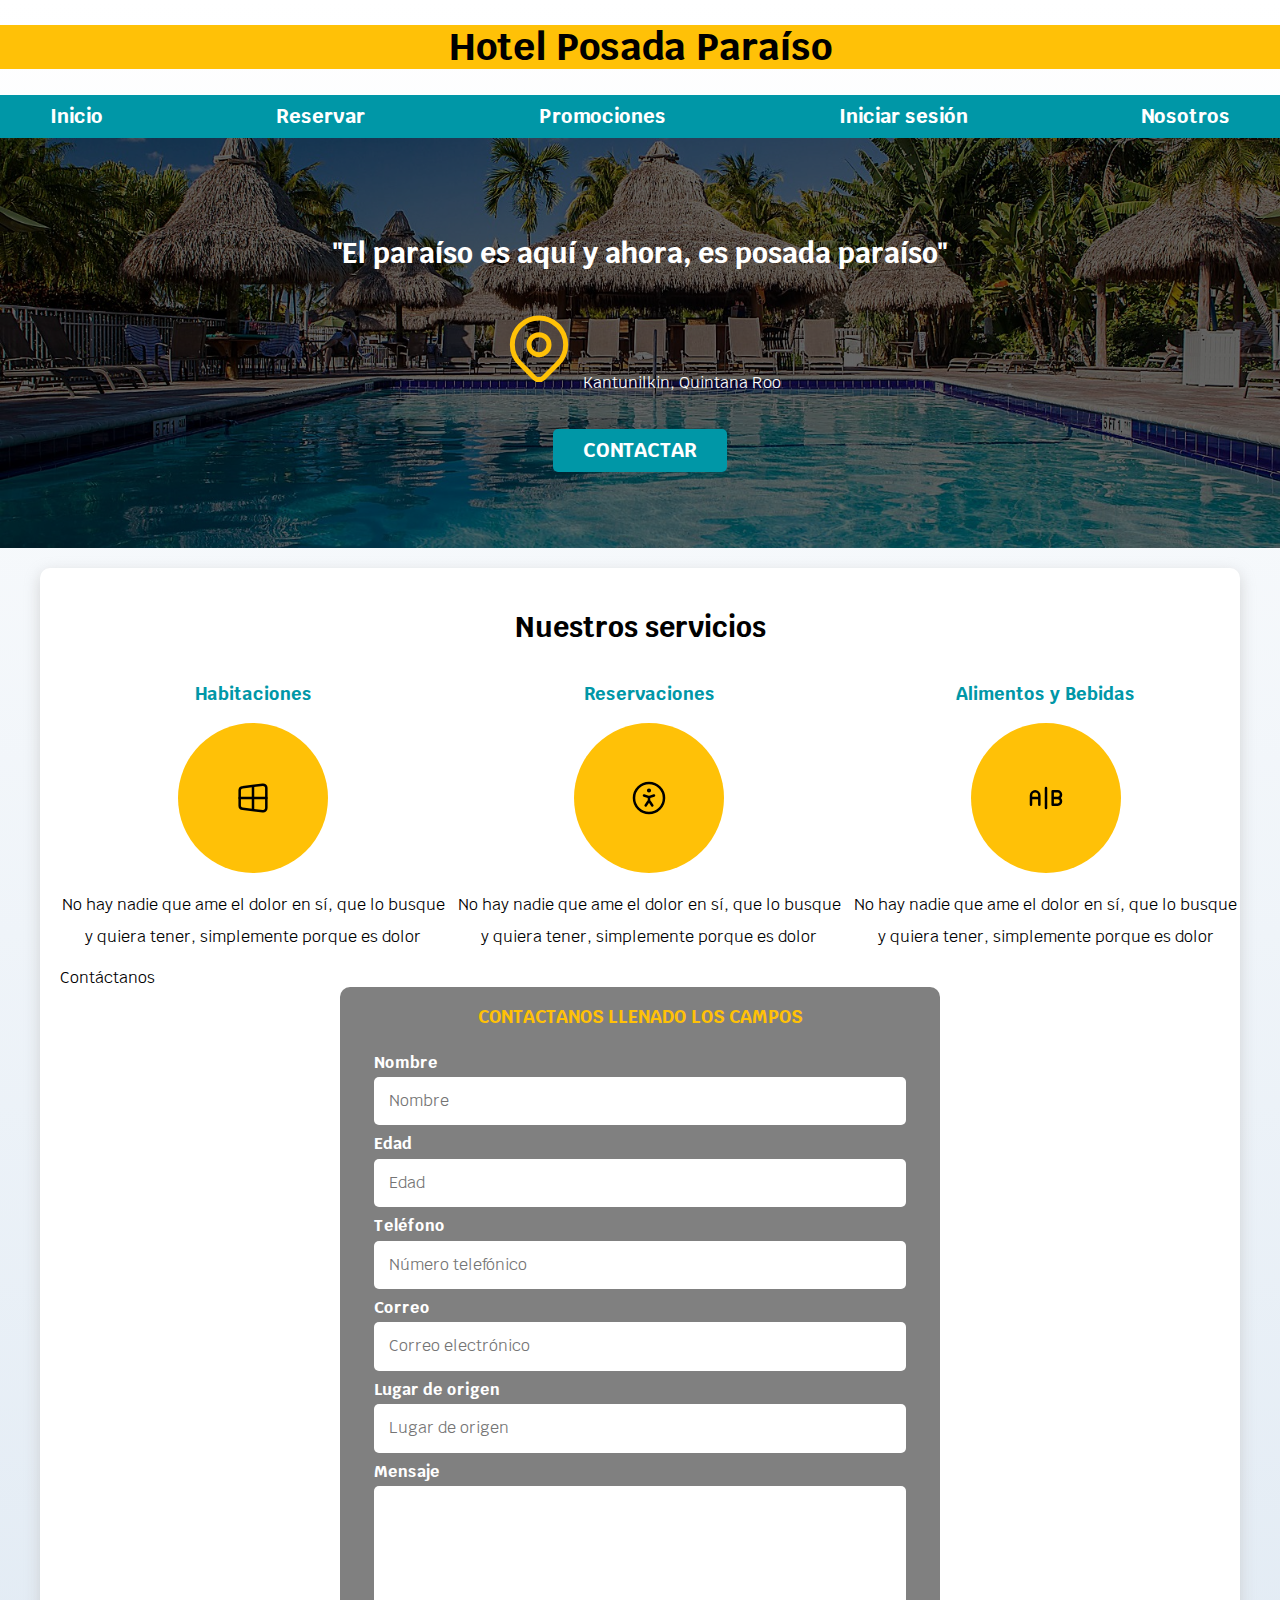
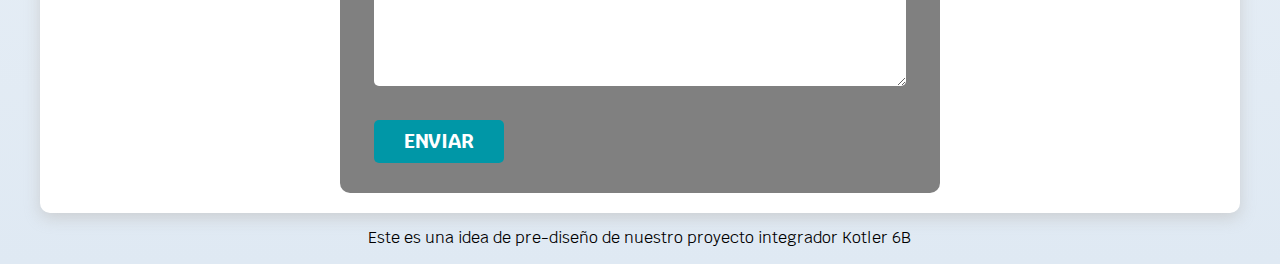
<file: index.html>
<!DOCTYPE html>
<html lang="en">

<head>
    <meta charset="UTF-8">
    <meta http-equiv="X-UA-Compatible" content="IE=edge">
    <meta name="viewport" content="width=device-width, initial-scale=1.0">
    <title>Hotel Posada Paíso</title>
    <link rel="preload" href="Normalize.css" as="style">
    <link rel="stylesheet" href="Normalize.css">
    <link rel="preconnect" href="https://fonts.gstatic.com">
    <link href="https://fonts.googleapis.com/css?family=Krub:400,700" rel="stylesheet">
    <link rel="preload" href="Styles.css" as="style">
    <link href="Styles.css" rel="stylesheet">
</head>

<body>
    <header>
        <h1 class="titulo">Hotel Posada Paraíso</h1>
    </header>

    <div class="nav-bg">

        <nav class="navegacion-principal contenedor">
            <a href="Index.html"> Inicio </a>
            <a href="habitaciones.html"> Reservar </a>
            <a href="promociones.html"> Promociones </a>
            <a href="sesion.html"> Iniciar sesión </a>
            <a href="nosotros.html"> Nosotros </a>
        </nav>

    </div>

    <section class="hero">
        <div class="contenido-hero">
            <h2>"El paraíso es aquí y ahora, es posada paraíso"</h2>
            <p>
                <svg xmlns="http://www.w3.org/2000/svg" class="icon icon-tabler icon-tabler-map-pin" width="80"
                    height="80" viewBox="0 0 24 24" stroke-width="1.5" stroke="#FFC107" fill="none"
                    stroke-linecap="round" stroke-linejoin="round">
                    <path stroke="none" d="M0 0h24v24H0z" fill="none" />
                    <circle cx="12" cy="11" r="3" />
                    <path d="M17.657 16.657l-4.243 4.243a2 2 0 0 1 -2.827 0l-4.244 -4.243a8 8 0 1 1 11.314 0z" />
                </svg>
                Kantunilkin, Quintana Roo
            </p>
            <a class="boton" href="#">Contactar</a>
        </div>

    </section>

    <main class="contenedor sombra">
        <h2>Nuestros servicios</h2>
        <div class="servicios">
            <section class="servicio">
                <h3>Habitaciones</h3>
                <div class="iconos">
                    <svg xmlns="http://www.w3.org/2000/svg" class="icon icon-tabler icon-tabler-brand-windows"
                        width="40" height="40" viewBox="0 0 24 24" stroke-width="1.5" stroke="#000000" fill="none"
                        stroke-linecap="round" stroke-linejoin="round">
                        <path stroke="none" d="M0 0h24v24H0z" fill="none" />
                        <path
                            d="M17.8 20l-12 -1.5c-1 -.1 -1.8 -.9 -1.8 -1.9v-9.2c0 -1 .8 -1.8 1.8 -1.9l12 -1.5c1.2 -.1 2.2 .8 2.2 1.9v12.1c0 1.2 -1.1 2.1 -2.2 1.9z" />
                        <line x1="12" y1="5" x2="12" y2="19" />
                        <line x1="4" y1="12" x2="20" y2="12" />
                    </svg>
                </div>

                <p>No hay nadie que ame el dolor en sí, que lo busque y quiera tener, simplemente porque es dolor</p>
            </section>

            <section class="servicio">
                <h3>Reservaciones</h3>
                <div class="iconos">
                    <svg xmlns="http://www.w3.org/2000/svg" class="icon icon-tabler icon-tabler-accessible" width="40"
                        height="40" viewBox="0 0 24 24" stroke-width="1.5" stroke="#000000" fill="none"
                        stroke-linecap="round" stroke-linejoin="round">
                        <path stroke="none" d="M0 0h24v24H0z" fill="none" />
                        <circle cx="12" cy="12" r="9" />
                        <path d="M10 16.5l2 -3l2 3m-2 -3v-2l3 -1m-6 0l3 1" />
                        <circle cx="12" cy="7.5" r=".5" fill="currentColor" />
                    </svg>
                </div>

                <p>No hay nadie que ame el dolor en sí, que lo busque y quiera tener, simplemente porque es dolor</p>
            </section>

            <section class="servicio">
                <h3>Alimentos y Bebidas</h3>
                <div class="iconos">
                    <svg xmlns="http://www.w3.org/2000/svg" class="icon icon-tabler icon-tabler-a-b" width="40"
                        height="40" viewBox="0 0 24 24" stroke-width="1.5" stroke="#000000" fill="none"
                        stroke-linecap="round" stroke-linejoin="round">
                        <path stroke="none" d="M0 0h24v24H0z" fill="none" />
                        <path d="M3 16v-5.5a2.5 2.5 0 0 1 5 0v5.5m0 -4h-5" />
                        <line x1="12" y1="6" x2="12" y2="18" />
                        <path d="M16 16v-8h3a2 2 0 0 1 0 4h-3m3 0a2 2 0 0 1 0 4h-3" />
                    </svg>
                </div>

                <p>No hay nadie que ame el dolor en sí, que lo busque y quiera tener, simplemente porque es dolor</p>
            </section>
        </div>
        <!--FIN DE SERVICIOS -->

        <section>
            <h2">Contáctanos</h2>

                <form class="formulario">
                    <fieldset>
                        <legend>Contactanos llenado los campos</legend>

                        <div class="contenedor-campos">
                            <div class="campo">
                                <label>Nombre</label>
                                <input class="input-text" type="text" placeholder="Nombre">
                            </div>

                            <div class="campo">
                                <label>Edad</label>
                                <input class="input-text" type="number" placeholder="Edad">
                            </div>

                            <div class="campo">
                                <label>Teléfono</label>
                                <input class="input-text" type="tel" placeholder="Número telefónico">
                            </div>

                            <div class="campo">
                                <label>Correo</label>
                                <input class="input-text" type="email" placeholder="Correo electrónico">
                            </div>

                            <div class="campo origen">
                                <label>Lugar de origen</label>
                                <input class="input-text" type="text" placeholder="Lugar de origen">
                            </div>

                            <div class="campo">
                                <label>Mensaje</label>
                                <textarea class="input-text"></textarea>
                            </div>
                        </div>

                        <div>
                            <input class="boton" type="submit" value="Enviar">
                        </div>

                    </fieldset>
                </form>

        </section>
    </main>

    <footer class="footer">
        <p>Este es una idea de pre-diseño de nuestro proyecto integrador Kotler 6B</p>
    </footer>

</body>

</html>
</file>
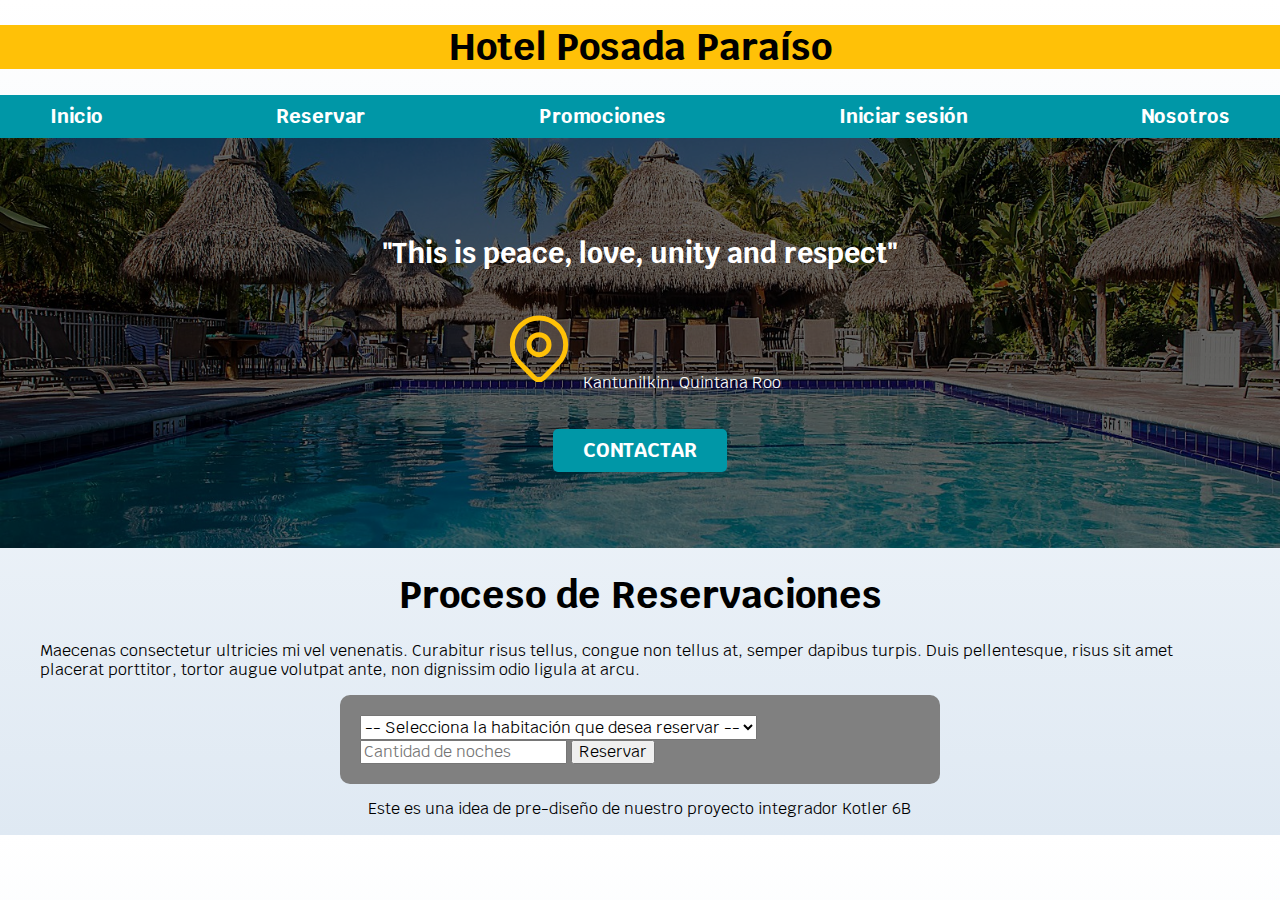
<file: compra.html>
<!DOCTYPE html>
<html lang="en">
<head>
    <meta charset="UTF-8">
    <meta http-equiv="X-UA-Compatible" content="IE=edge">
    <meta name="viewport" content="width=device-width, initial-scale=1.0">
    <title>Hotel Posada Paraíso</title>
    <link rel="preload" href="Normalize.css" as="style">
    <link rel="stylesheet" href="Normalize.css">
    <link href="https://fonts.googleapis.com/css?family=Krub:400,700" rel="stylesheet">
    <link rel="preload" href="Styles.css" as="style">
    <link href="Styles.css" rel="stylesheet">
</head>
<body>
    <header>
        <h1 class="titulo">Hotel Posada Paraíso</h1>
    </header>

    <div class="nav-bg">

        <nav class="navegacion-principal contenedor">
            <a href="Index.html"> Inicio </a>
            <a href="habitaciones.html"> Reservar </a>
            <a href="promociones.html"> Promociones </a>
            <a href="sesion.html"> Iniciar sesión </a>
            <a href="nosotros.html"> Nosotros </a>     
        </nav>

    </div>

    <section class="hero">
        <div class="contenido-hero">
            <h2>"This is peace, love, unity and respect"</h2>
            <p>
                <svg xmlns="http://www.w3.org/2000/svg" class="icon icon-tabler icon-tabler-map-pin" width="80" height="80" viewBox="0 0 24 24" stroke-width="1.5" stroke="#FFC107" fill="none" stroke-linecap="round" stroke-linejoin="round">
                    <path stroke="none" d="M0 0h24v24H0z" fill="none"/>
                    <circle cx="12" cy="11" r="3" />
                    <path d="M17.657 16.657l-4.243 4.243a2 2 0 0 1 -2.827 0l-4.244 -4.243a8 8 0 1 1 11.314 0z" />
                  </svg>
                Kantunilkin, Quintana Roo</p>
            <a class="boton" href="#">Contactar</a>
        </div>

    </section>

    <main class="contenedor">
        <h1>Proceso de Reservaciones</h1>

        <div class="reserva">

            <div class="reserva__contenido">
                <p>Maecenas consectetur ultricies mi vel venenatis. Curabitur risus tellus, congue non tellus at, semper dapibus turpis. Duis pellentesque, risus sit amet placerat porttitor, tortor augue volutpat ante, non dignissim odio ligula at arcu.</p>

                <form class="formulario">
                    <select class="formulario__campo">
                        <option disabled selected>-- Selecciona la habitación que desea reservar --</option>
                        <option>León Deluxe</option>
                        <option>Ballena ultragala</option>
                        <option>Viento Ultralujo</option>
                        <option>Mono Deluxe</option>
                        <option>Delfin Mega</option>
                        <option>Fuego Express</option>
                    </select>
                    <input class="formulario__campo" type="number" placeholder="Cantidad de noches" min="1">
                    <input class="formulario__submit" type="submit" value="Reservar">
                </form>
            </div>
        </div>
    </main>

    <footer class="footer">
        <footer class="footer">
            <p>Este es una idea de pre-diseño de nuestro proyecto integrador Kotler 6B</p>
        </footer>
    </footer>

</body>
</html>
</file>
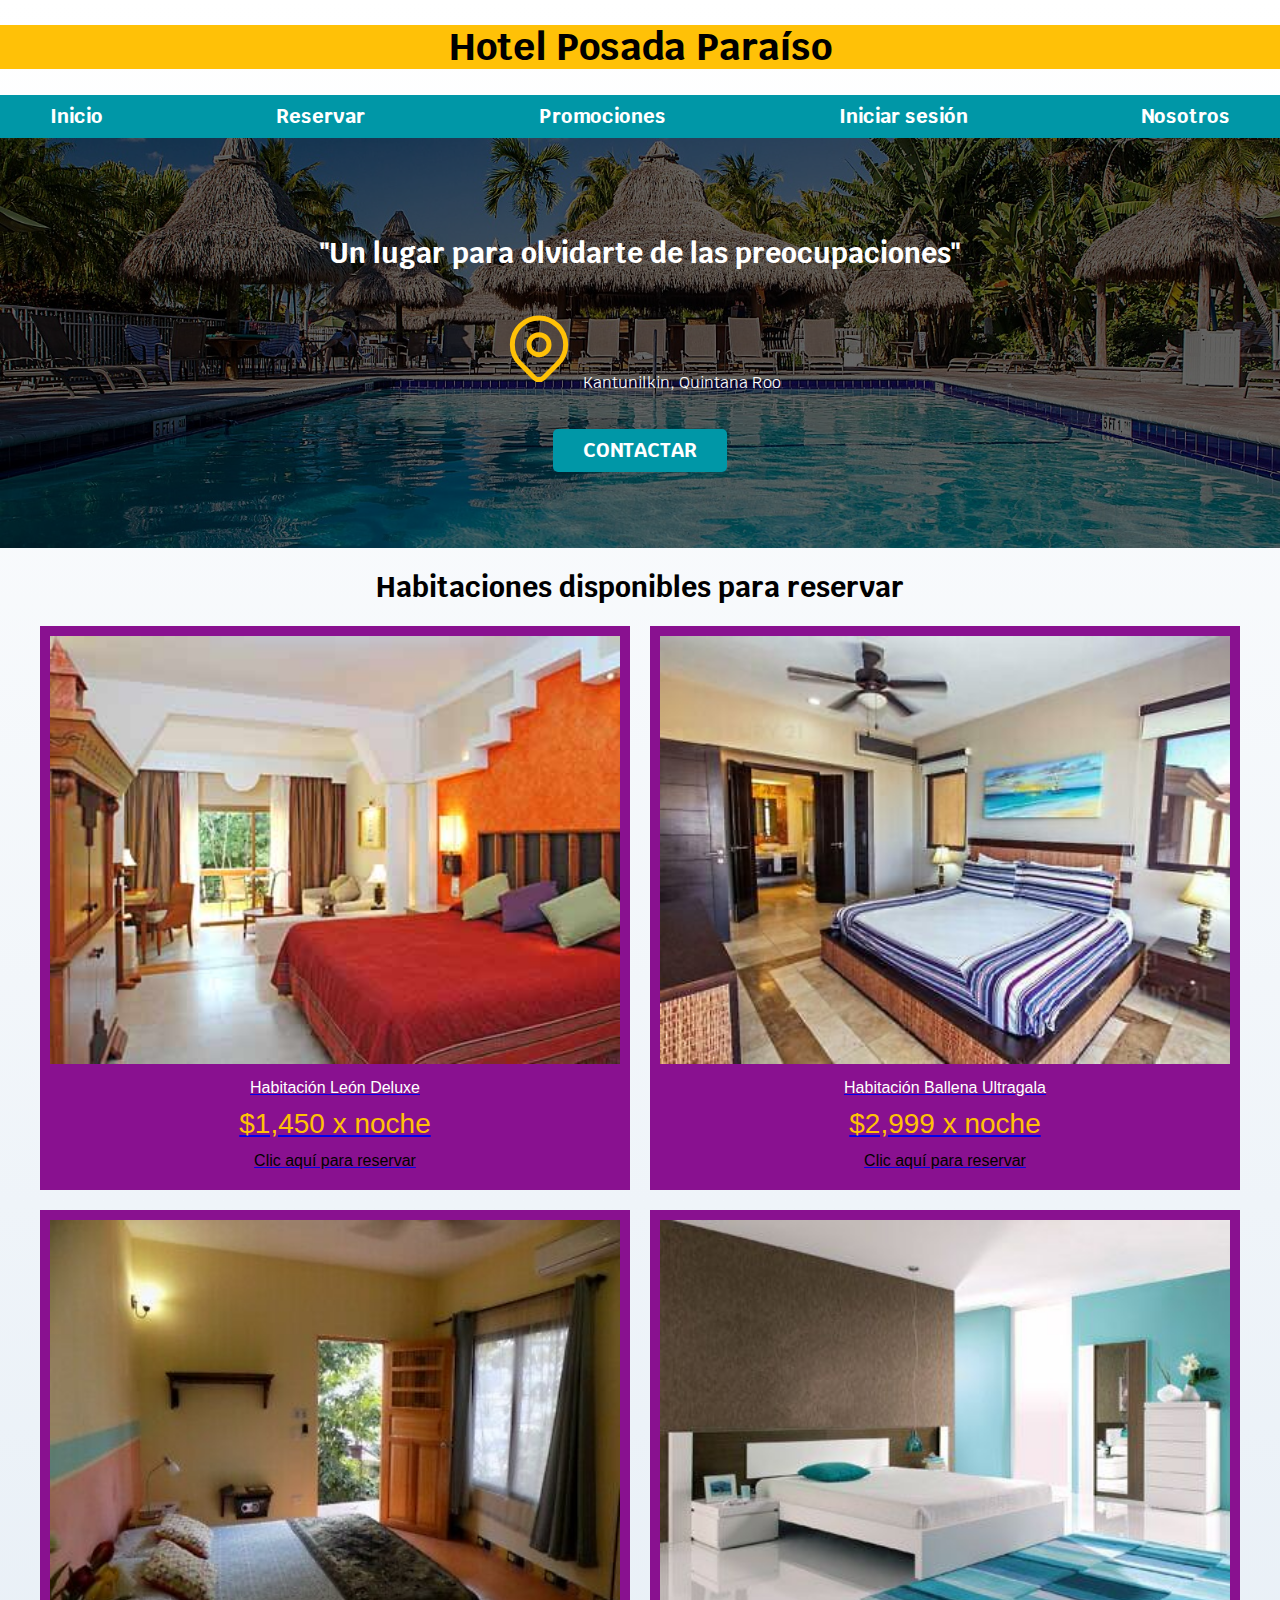
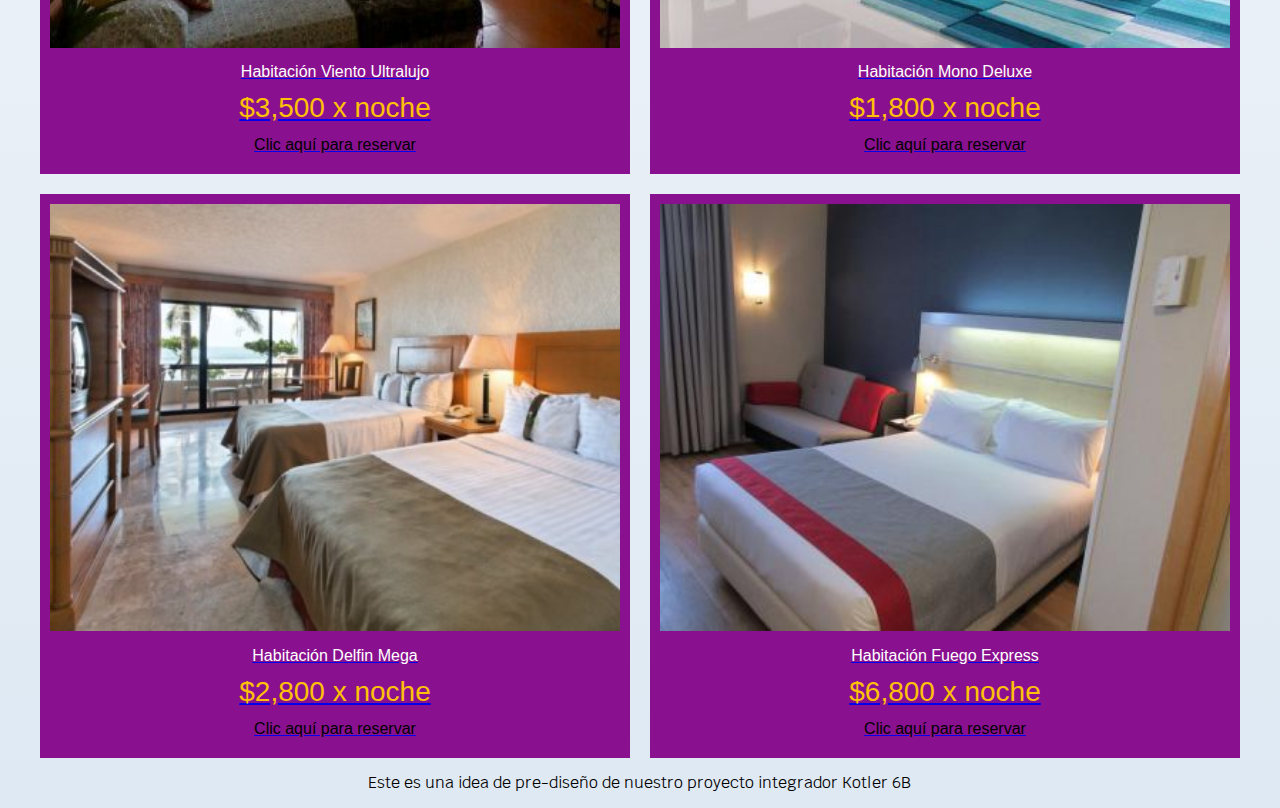
<file: habitaciones.html>
<!DOCTYPE html>
<html lang="en">
<head>
    <meta charset="UTF-8">
    <meta http-equiv="X-UA-Compatible" content="IE=edge">
    <meta name="viewport" content="width=device-width, initial-scale=1.0">
    <title>Hotel Posada Paraíso</title>
    <link rel="preload" href="Normalize.css" as="style">
    <link rel="stylesheet" href="Normalize.css">
    <link href="https://fonts.googleapis.com/css?family=Krub:400,700" rel="stylesheet">
    <link rel="preload" href="Styles.css" as="style">
    <link href="Styles.css" rel="stylesheet">

</head>
<body>
    <header>
        <h1 class="titulo">Hotel Posada Paraíso</h1>
    </header>

    <div class="nav-bg">

        <nav class="navegacion-principal contenedor">
            <a href="Index.html"> Inicio </a>
            <a href="habitaciones.html"> Reservar </a>
            <a href="promociones.html"> Promociones </a>
            <a href="sesion.html"> Iniciar sesión </a>
            <a href="nosotros.html"> Nosotros </a>     
        </nav>

    </div>

    <section class="hero">
        <div class="contenido-hero">
            <h2>"Un lugar para olvidarte de las preocupaciones"</h2>
            <p>
                <svg xmlns="http://www.w3.org/2000/svg" class="icon icon-tabler icon-tabler-map-pin" width="80" height="80" viewBox="0 0 24 24" stroke-width="1.5" stroke="#FFC107" fill="none" stroke-linecap="round" stroke-linejoin="round">
                    <path stroke="none" d="M0 0h24v24H0z" fill="none"/>
                    <circle cx="12" cy="11" r="3" />
                    <path d="M17.657 16.657l-4.243 4.243a2 2 0 0 1 -2.827 0l-4.244 -4.243a8 8 0 1 1 11.314 0z" />
                  </svg>
                Kantunilkin, Quintana Roo</p>
            <a class="boton" href="#">Contactar</a>
        </div>

    </section>

    <main class="contenedor">
        <h2>Habitaciones disponibles para reservar</h2>

        <div= class="grid">
            <div class="producto">
                <a href="compra.html">
                    <img class="producto__imagen" src="huno.jpg" alt="habitación uno">
                    <div class="producto__informacion">
                        <p class="producto__nombre">Habitación León Deluxe</p>
                        <p class="producto__precio">$1,450 x noche</p>
                        <p class="producto__reserva">Clic aquí para reservar</p>
                    </div>
                </a>
            </div>  <!--.producto-->
            <div class="producto">
                <a href="compra.html">
                    <img class="producto__imagen" src="hdos.jpg" alt="habitación dos">
                    <div class="producto__informacion">
                        <p class="producto__nombre">Habitación Ballena Ultragala</p>
                        <p class="producto__precio">$2,999 x noche</p>
                        <p class="producto__reserva">Clic aquí para reservar</p>
                    </div>
                </a>
            </div>  <!--.producto-->
            <div class="producto">
                <a href="compra.html">
                    <img class="producto__imagen" src="htres.jpg" alt="habitación tres">
                    <div class="producto__informacion">
                        <p class="producto__nombre">Habitación Viento Ultralujo</p>
                        <p class="producto__precio">$3,500 x noche</p>
                        <p class="producto__reserva">Clic aquí para reservar</p>
                    </div>
                </a>
            </div>  <!--.producto-->
            <div class="producto">
                <a href="compra.html">
                    <img class="producto__imagen" src="hcuatro.jpg" alt="habitación cuatro">
                    <div class="producto__informacion">
                        <p class="producto__nombre">Habitación Mono Deluxe</p>
                        <p class="producto__precio">$1,800 x noche</p>
                        <p class="producto__reserva">Clic aquí para reservar</p>
                    </div>
                </a>
            </div>  <!--.producto-->
            <div class="producto">
                <a href="compra.html">
                    <img class="producto__imagen" src="hcinco.jpg" alt="habitación cinco">
                    <div class="producto__informacion">
                        <p class="producto__nombre">Habitación Delfin Mega</p>
                        <p class="producto__precio">$2,800 x noche</p>
                        <p class="producto__reserva">Clic aquí para reservar</p>
                    </div>
                </a>
            </div>  <!--.producto-->
            <div class="producto">
                <a href="compra.html">
                    <img class="producto__imagen" src="hsiete.jpg" alt="habitación seis">
                    <div class="producto__informacion">
                        <p class="producto__nombre">Habitación Fuego Express</p>
                        <p class="producto__precio">$6,800 x noche</p>
                        <p class="producto__reserva">Clic aquí para reservar</p>
                    </div>
                </a>
            </div>  <!--.producto-->
        </div>

    </main>

    <footer class="footer">
        <p>Este es una idea de pre-diseño de nuestro proyecto integrador Kotler 6B</p>
    </footer>

</body>
</html>
</file>
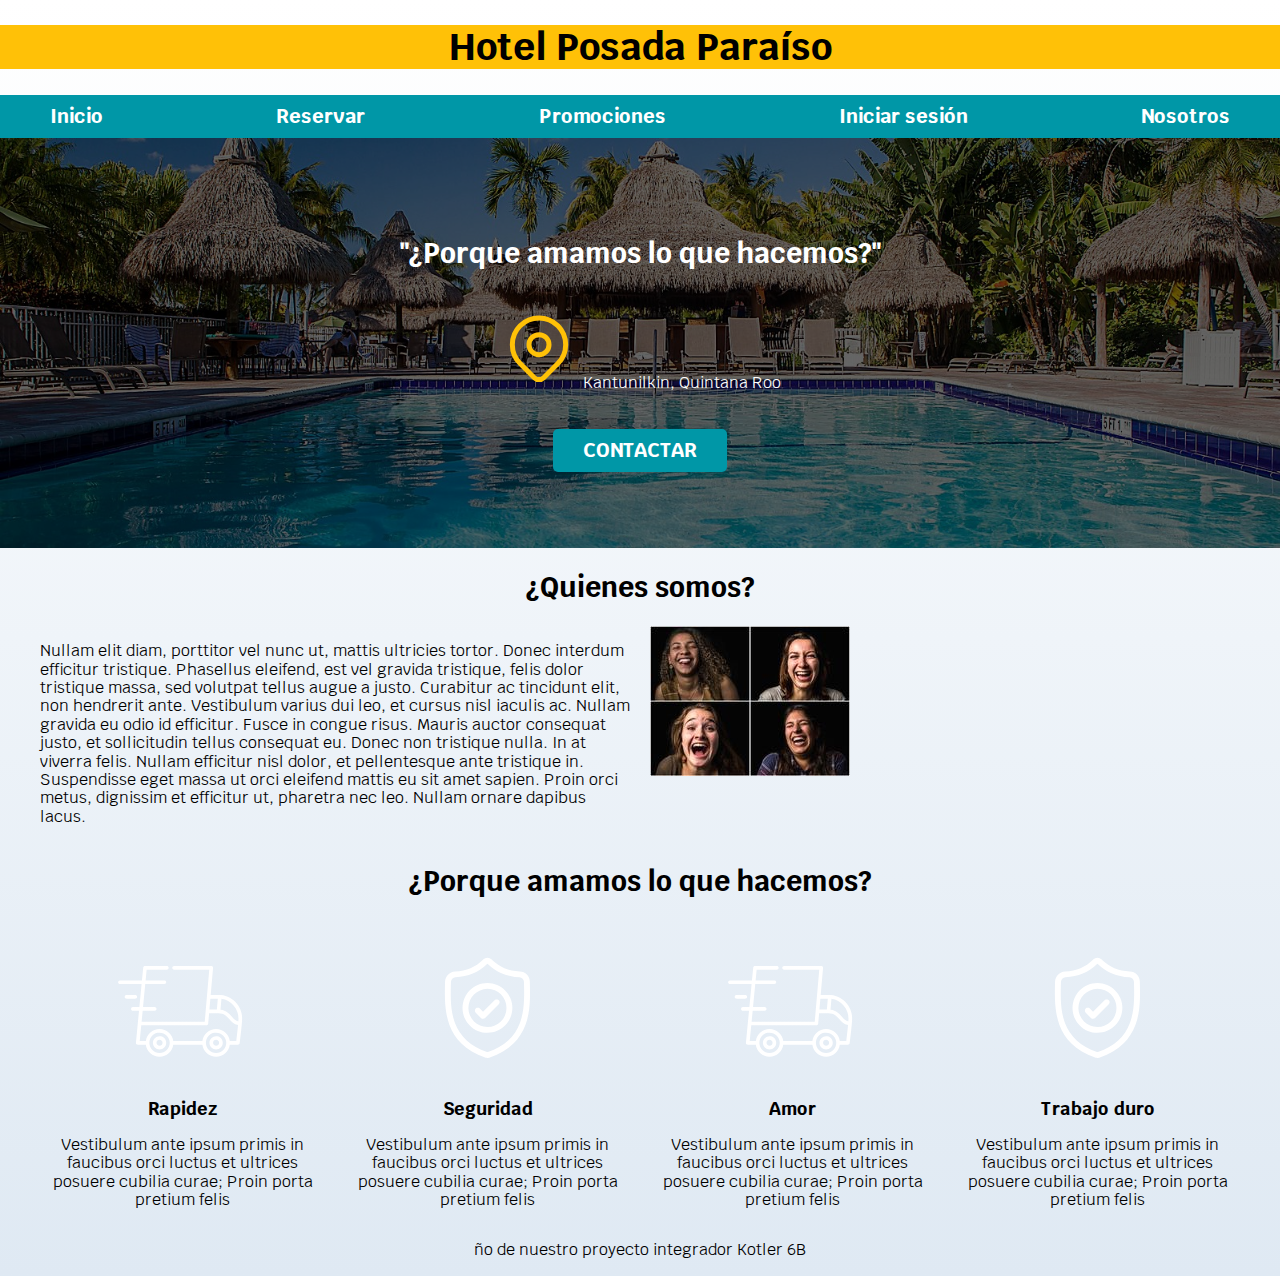
<file: nosotros.html>
<!DOCTYPE html>
<html lang="en">
<head>
    <meta charset="UTF-8">
    <meta http-equiv="X-UA-Compatible" content="IE=edge">
    <meta name="viewport" content="width=device-width, initial-scale=1.0">
    <title>Hotel Posada Paraíso</title>
    <link rel="preload" href="Normalize.css" as="style">
    <link rel="stylesheet" href="Normalize.css">
    <link href="https://fonts.googleapis.com/css?family=Krub:400,700" rel="stylesheet">
    <link rel="preload" href="Styles.css" as="style">
    <link href="Styles.css" rel="stylesheet">
</head>
<body>
    <header>
        <h1 class="titulo">Hotel Posada Paraíso</h1>
    </header>

    <div class="nav-bg">

        <nav class="navegacion-principal contenedor">
            <a href="Index.html"> Inicio </a>
            <a href="habitaciones.html"> Reservar </a>
            <a href="promociones.html"> Promociones </a>
            <a href="sesion.html"> Iniciar sesión </a>
            <a href="nosotros.html"> Nosotros </a>      
        </nav>

    </div>

    <section class="hero">
        <div class="contenido-hero">
            <h2>"¿Porque amamos lo que hacemos?"</h2>
            <p>
                <svg xmlns="http://www.w3.org/2000/svg" class="icon icon-tabler icon-tabler-map-pin" width="80" height="80" viewBox="0 0 24 24" stroke-width="1.5" stroke="#FFC107" fill="none" stroke-linecap="round" stroke-linejoin="round">
                    <path stroke="none" d="M0 0h24v24H0z" fill="none"/>
                    <circle cx="12" cy="11" r="3" />
                    <path d="M17.657 16.657l-4.243 4.243a2 2 0 0 1 -2.827 0l-4.244 -4.243a8 8 0 1 1 11.314 0z" />
                  </svg>
                Kantunilkin, Quintana Roo</p>
            <a class="boton" href="#">Contactar</a>
        </div>

    </section>

    <main class="contenedor">
        <h2>¿Quienes somos?</h2>

        <div class="nosotros">
            <div class="nosotros__contenido">
                <p>
                    Nullam elit diam, porttitor vel nunc ut, mattis ultricies tortor. Donec interdum efficitur tristique. Phasellus eleifend, est vel gravida tristique, felis dolor tristique massa, sed volutpat tellus augue a justo. Curabitur ac tincidunt elit, non hendrerit ante. Vestibulum varius dui leo, et cursus nisl iaculis ac. Nullam gravida eu odio id efficitur. Fusce in congue risus. Mauris auctor consequat justo, et sollicitudin tellus consequat eu. Donec non tristique nulla. In at viverra felis. Nullam efficitur nisl dolor, et pellentesque ante tristique in. Suspendisse eget massa ut orci eleifend mattis eu sit amet sapien. Proin orci metus, dignissim et efficitur ut, pharetra nec leo. Nullam ornare dapibus lacus.
                </p>
            </div>
            <img class="nosotros_imagen" src="ours.jpg" alt="nosotros">
        </div>
    </main>

    <section class="contenedor comprar">
        <h2 class="comprar__titulo">¿Porque amamos lo que hacemos? </h2>

        <div class="bloques">
            <div class="bloque">
                <img class="bloque__imagen" src="icono_3.png" alt="porque comprar">
                <h3 class="bloque__titulo">Rapidez</h3>
                <p>Vestibulum ante ipsum primis in faucibus orci luctus et ultrices posuere cubilia curae; Proin porta pretium felis</p>
            </div> <!--.bloque-->
            <div class="bloque">
                <img class="bloque__imagen" src="icono_4.png" alt="porque comprar">
                <h3 class="bloque__titulo">Seguridad</h3>
                <p>Vestibulum ante ipsum primis in faucibus orci luctus et ultrices posuere cubilia curae; Proin porta pretium felis</p>
            </div> <!--.bloque-->
            <div class="bloque">
                <img class="bloque__imagen" src="icono_3.png" alt="porque comprar">
                <h3 class="bloque__titulo">Amor</h3>
                <p>Vestibulum ante ipsum primis in faucibus orci luctus et ultrices posuere cubilia curae; Proin porta pretium felis</p>
            </div> <!--.bloque-->
            <div class="bloque">
                <img class="bloque__imagen" src="icono_4.png" alt="porque comprar">
                <h3 class="bloque__titulo">Trabajo duro</h3>
                <p>Vestibulum ante ipsum primis in faucibus orci luctus et ultrices posuere cubilia curae; Proin porta pretium felis</p>
            </div> <!--.bloque-->
        </div>
    </section>

    <footer class="footer">
            <p>ño de nuestro proyecto integrador Kotler 6B</p>
    </footer>

</body>
</html>
</file>
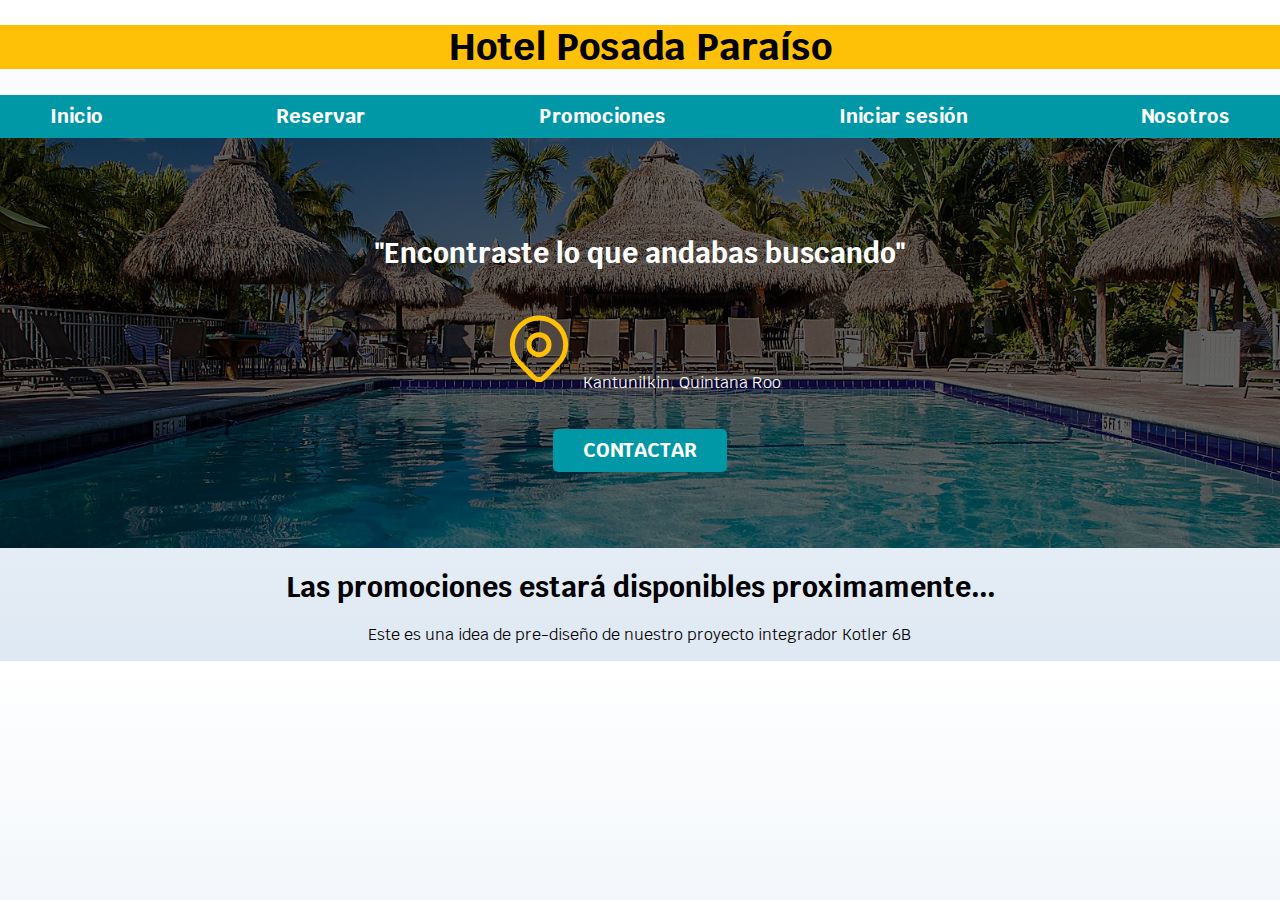
<file: promociones.html>
<!DOCTYPE html>
<html lang="en">
<head>
    <meta charset="UTF-8">
    <meta http-equiv="X-UA-Compatible" content="IE=edge">
    <meta name="viewport" content="width=device-width, initial-scale=1.0">
    <title>Hotel Posada Paraíso</title>
    <link rel="preload" href="Normalize.css" as="style">
    <link rel="stylesheet" href="Normalize.css">
    <link href="https://fonts.googleapis.com/css?family=Krub:400,700" rel="stylesheet">
    <link rel="preload" href="Styles.css" as="style">
    <link href="Styles.css" rel="stylesheet">
</head>
<body>
    <header>
        <h1 class="titulo">Hotel Posada Paraíso</h1>
    </header>

    <div class="nav-bg">

        <nav class="navegacion-principal contenedor">
            <a href="Index.html"> Inicio </a>
            <a href="habitaciones.html"> Reservar </a>
            <a href="promociones.html"> Promociones </a>
            <a href="sesion.html"> Iniciar sesión </a>
            <a href="nosotros.html"> Nosotros </a>      
        </nav>

    </div>

    <section class="hero">
        <div class="contenido-hero">
            <h2>"Encontraste lo que andabas buscando"</h2>
            <p>
                <svg xmlns="http://www.w3.org/2000/svg" class="icon icon-tabler icon-tabler-map-pin" width="80" height="80" viewBox="0 0 24 24" stroke-width="1.5" stroke="#FFC107" fill="none" stroke-linecap="round" stroke-linejoin="round">
                    <path stroke="none" d="M0 0h24v24H0z" fill="none"/>
                    <circle cx="12" cy="11" r="3" />
                    <path d="M17.657 16.657l-4.243 4.243a2 2 0 0 1 -2.827 0l-4.244 -4.243a8 8 0 1 1 11.314 0z" />
                  </svg>
                Kantunilkin, Quintana Roo</p>
            <a class="boton" href="#">Contactar</a>
        </div>

    </section>

    <main>
        <h2>Las promociones estará disponibles proximamente...</h2>
    </main>

    <footer class="footer">
        <p>Este es una idea de pre-diseño de nuestro proyecto integrador Kotler 6B</p>
    </footer>
</body>
</html>
</file>
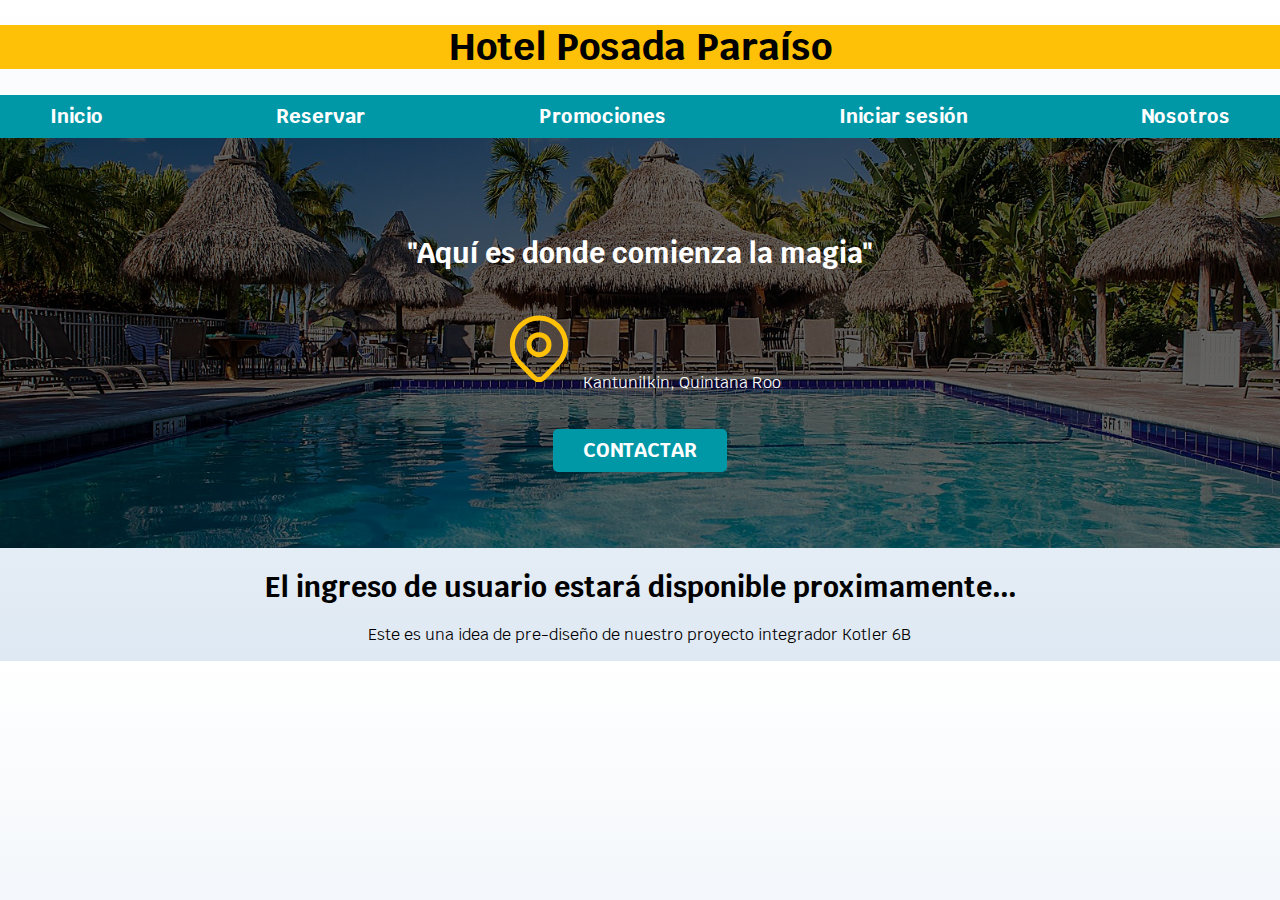
<file: sesion.html>
<!DOCTYPE html>
<html lang="en">
<head>
    <meta charset="UTF-8">
    <meta http-equiv="X-UA-Compatible" content="IE=edge">
    <meta name="viewport" content="width=device-width, initial-scale=1.0">
    <title>Hotel Posada Paraíso</title>
    <link rel="preload" href="Normalize.css" as="style">
    <link rel="stylesheet" href="Normalize.css">
    <link href="https://fonts.googleapis.com/css?family=Krub:400,700" rel="stylesheet">
    <link rel="preload" href="Styles.css" as="style">
    <link href="Styles.css" rel="stylesheet">

</head>
<body>
    <header>
        <h1 class="titulo">Hotel Posada Paraíso</h1>
    </header>

    <div class="nav-bg">

        <nav class="navegacion-principal contenedor">
            <a href="Index.html"> Inicio </a>
            <a href="habitaciones.html"> Reservar </a>
            <a href="promociones.html"> Promociones </a>
            <a href="sesion.html"> Iniciar sesión </a>
            <a href="nosotros.html"> Nosotros </a>    
        </nav>

    </div>

    <section class="hero">
        <div class="contenido-hero">
            <h2>"Aquí es donde comienza la magia"</h2>
            <p>
                <svg xmlns="http://www.w3.org/2000/svg" class="icon icon-tabler icon-tabler-map-pin" width="80" height="80" viewBox="0 0 24 24" stroke-width="1.5" stroke="#FFC107" fill="none" stroke-linecap="round" stroke-linejoin="round">
                    <path stroke="none" d="M0 0h24v24H0z" fill="none"/>
                    <circle cx="12" cy="11" r="3" />
                    <path d="M17.657 16.657l-4.243 4.243a2 2 0 0 1 -2.827 0l-4.244 -4.243a8 8 0 1 1 11.314 0z" />
                  </svg>
                Kantunilkin, Quintana Roo</p>
            <a class="boton" href="#">Contactar</a>
        </div>

    </section>

    <main>
        <h2>El ingreso de usuario estará disponible proximamente...</h2>
    </main>
    
    <footer class="footer">
        <p>Este es una idea de pre-diseño de nuestro proyecto integrador Kotler 6B</p>
    </footer>
</body>
</html>
</file>
<file: Styles.css>
html{
    font-size: 62.5%;
    box-sizing: border-box;
}

*, *:before, *:after{
    box-sizing: inherit;
}

body{
    font-size: 16px;
    font-family: 'Krub', sans-serif;
    background-image:linear-gradient(to top,#DFE9F3 0%, #FFF 100%);
}

.sombra{
    -webkit-box-shadow: 0px 5px 15px 0px rgba(194,194,194,0.67);
    -moz-box-shadow: 0px 5px 15px 0px rgba(194,194,194,0.67);
    box-shadow: 0px 5px 15px 0px rgba(194,194,194,0.67);
    background-color: #fff;
    padding: 2rem;
    border-radius: 1rem;
}

h1{
    font-size: 3.8rem;
}
h2{
    font-size: 2.8rem;
}
h3{
    font-size: 1.8rem;
}

h1,h2,h3{
    text-align: center;
}

.titulo{
    background-color: #ffc107;
}

.contenedor{
    max-width: 120rem;
    margin: 0 auto;
    
}

.boton{
    background-color: #0097a7;
    color: #fff;
    padding: 1rem 3rem;
    margin-top: 2rem;
    font-size: 2rem;
    text-decoration: none;
    text-transform: uppercase;
    font-weight: bold;
    border-radius: .5rem;
    width: 90%;
    text-align: center;
    border: none;
}

@media (min-width: 768px) {
    .boton{
        width: auto;
    }
}

.boton:hover{
    cursor: pointer;
}

.servicios {
    scroll-snap-align: center;
    scroll-snap-stop: always;
}

.nav-bg{
    background-color: #0097a7 ;
}

.navegacion-principal{
    display: flex;
    flex-direction: column;
    
}

@media (min-width: 768px) {
    .navegacion-principal{
        flex-direction: row;
        justify-content: space-between;
    }
}

.navegacion-principal a{
    text-decoration: none;
    color: #fff;
    font-size: 2rem;
    font-weight: 700;
    padding: 1rem;
}

.navegacion-principal a:hover{
    background-color: #07ffff;
    color: #000;
}

.hero{
    background-image: url(imagennueva.jpg);
    background-repeat: no-repeat;
    background-size: cover;
    height: 410px;
    position: relative;
    margin-bottom: 2rem;
}

.contenido-hero{
    position: absolute; 
    background-color: rgba(0,0,0, .6);
    width: 100%;
    height: 100%;

    display: flex; /*ALINEAR VERTICALMENTE USABLE PARA CUALQUIER PROYECTO*/
    flex-direction: column;
    align-items: center;
    justify-content: center;
}

.contenido-hero h2,
.contenido-hero p {
    color: #fff;
}

.servicios{
    display: grid;
    grid-template-columns: 33.3% 33.3% 33.3%;
    column-gap: 1rem;
}

.servicio{
    display: flex;
    flex-direction: column;
    align-items: center;
}

.servicio h3{
    color: #0097a7;
    font-weight: bold;
}

.servicio p{
    line-height: 2;
    text-align: center;
}

.servicio .iconos{
    height: 15rem;
    width: 15rem;
    background-color: #ffc107;
    border-radius: 50%;
    display: flex;
    justify-content: space-evenly;
    align-items: center;
}

.formulario{
    background-color: gray;
    width: min(60rem, 100%);
    margin: auto;
    padding: 2rem;
    border-radius: 1rem;
}

.formulario fieldset{
    border: none;
}

.formulario legend{
    text-align: center;
    font-size: 1.8rem;
    text-transform: uppercase;
    font-weight: 700;
    margin-bottom: 2rem;
    color: #ffc107;
}

.campo{
    margin-bottom: 1rem;
}

.campo label{
    color: #fff;
    font-weight: bold;
    margin-bottom: .5rem;
    display: block;
}

@media (min-width: 768px) {
    :is(.campo) :is( 
        input[type="text"], 
        input[type="text"],  
        input[type="tel"],  
        input[type="mail"] , 
        textarea ) {
        flex: 1;
    }
}

.campo textarea{
    height: 20rem;

}

.input-text{
    width: 100%;
    border: none;
    padding: 1.5rem;
    border-radius: .5rem;
    
}

.footer{
    text-align: center;
}
/**GRID**/
.grid{
    display: grid;
    grid-template-columns: repeat(1, 1fr);
    align-items: center;
}

@media (min-width: 768px) {
    .grid{
        grid-template-columns: repeat(2, 1fr);
        column-gap: 2rem;
        row-gap: 2rem;
    }
}

/** HABITACIONES**/
.producto{
    background-color: #891190;
    padding: 1rem;
}

.producto__imagen{
    width: 100%;

}

.producto__nombre{
    font-size: 4res;
    color: #fff;
}

.producto__precio{
    font-size: 2.8rem;
    color: #ffc107;
}

.producto__reserva{
    color: #000;
    line-height: 2;
}

.producto__nombre,
.producto__precio,
.producto__reserva{
    text-decoration: none;
    font-family:'Franklin Gothic Medium', 'Arial Narrow', Arial, sans-serif;
    margin: 1rem 0;
    text-align: center;
    line-height: 1.2;
    
}

/**Nosotros**/
.nosotros{
    display: grid;
    grid-template-rows: repeat(2, auto);
    
}
@media (min-width: 768px) {
    .nosotros{
        grid-template-columns: repeat(2, 1fr);
        column-gap: 2rem;
    }
    
}
.nosotros__imagen{
    grid-row: 1/2;
    width: 100%;
}

@media (min-width: 768px) {
    .nosotros__imagen{
        grid-column: 2/3;
    }
}

.bloques {
    display: grid;
    grid-template-columns: repeat(2, 1fr);
    gap: 2rem;
}
@media (min-width: 768px) {
    .bloques {
        grid-template-columns: repeat(4, 1fr);
    }
}

.bloque {
    text-align: center;
}

.bloque__titulo {
    margin: 0;
    text-align: center;
}
</file>
